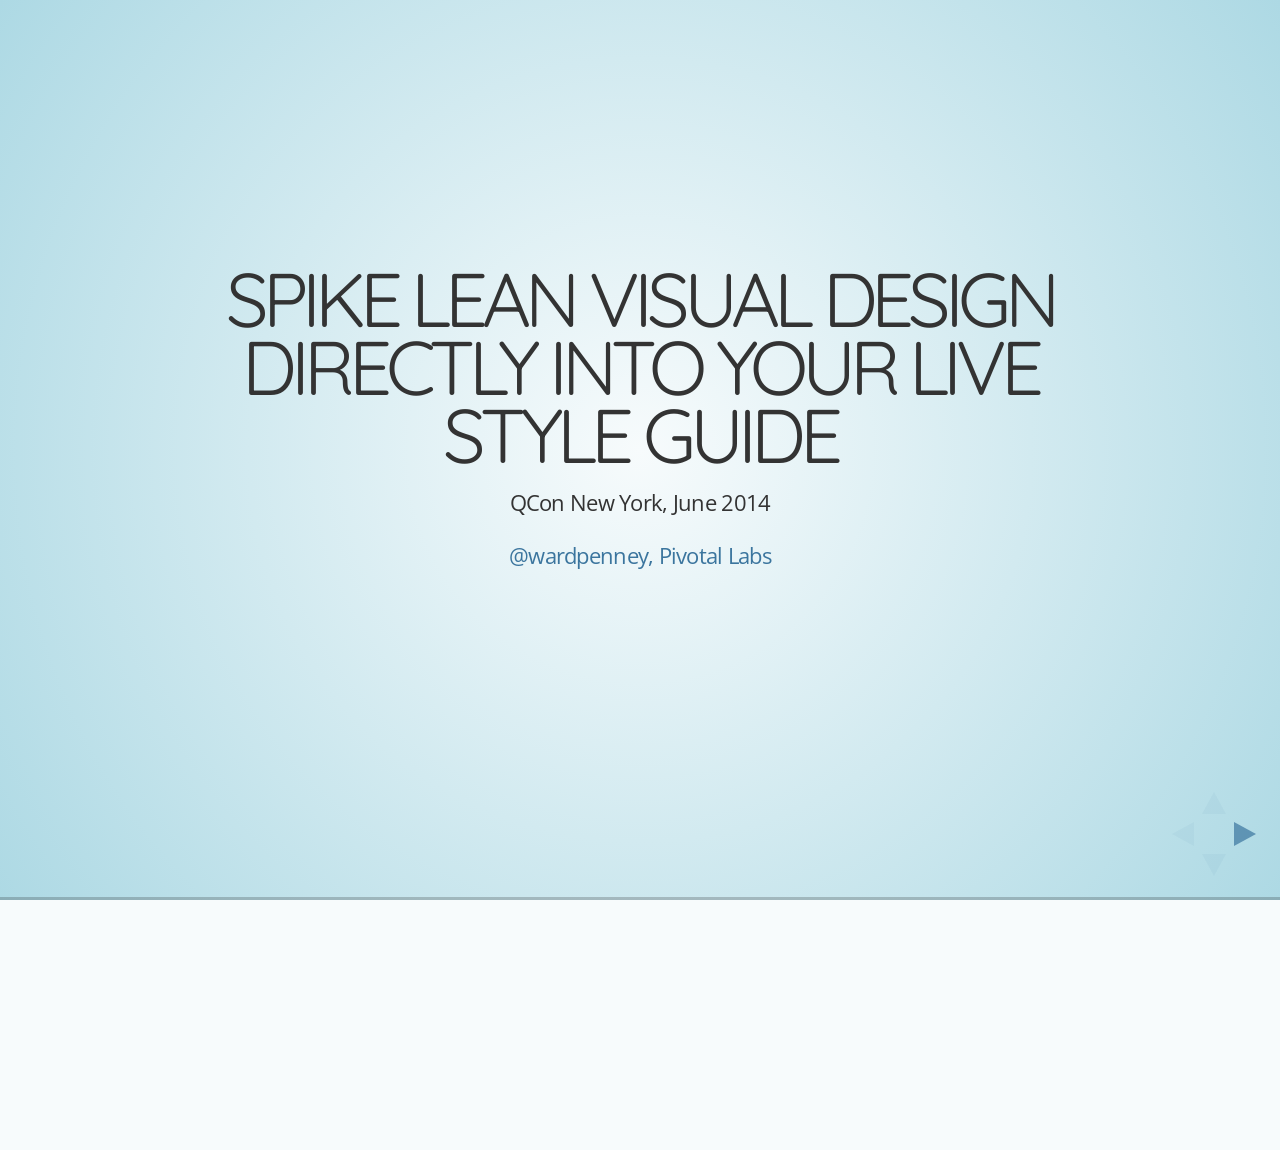
<file: index.html>
<!doctype html>
<html lang="en">

  <head>
    <meta charset="utf-8">

    <title>reveal.js - The HTML Presentation Framework</title>

    <meta name="description" content="A framework for easily creating beautiful presentations using HTML">
    <meta name="author" content="Hakim El Hattab">

    <meta name="apple-mobile-web-app-capable" content="yes" />
    <meta name="apple-mobile-web-app-status-bar-style" content="black-translucent" />

    <meta name="viewport" content="width=device-width, initial-scale=1.0, maximum-scale=1.0, user-scalable=no">

    <link rel="stylesheet" href="css/reveal.min.css">
    <link rel="stylesheet" href="css/theme/sky.css" id="theme">

    <!-- For syntax highlighting -->
    <link rel="stylesheet" href="lib/css/zenburn.css">

    <!-- If the query includes 'print-pdf', use the PDF print sheet -->
    <script>
      document.write( '<link rel="stylesheet" href="css/print/' + ( window.location.search.match( /print-pdf/gi ) ? 'pdf' : 'paper' ) + '.css" type="text/css" media="print">' );
    </script>

    <!--[if lt IE 9]>
    <script src="lib/js/html5shiv.js"></script>
    <![endif]-->
  </head>

  <body>

    <div class="reveal">

      <!-- Any section element inside of this container is displayed as a slide -->
      <div class="slides">


        <section>
          <h2>Spike Lean Visual Design Directly into Your Live Style Guide</h2>
          <p>
            <small>QCon New York, June 2014</small>
          </p>
          <p>
            <small><a href="twitter.com/wardpenney">@wardpenney, Pivotal Labs</a></small>
          </p>
        </section>

        <section>
          <h2>What I've been up to at Pivotal...</h2>
          <ul>
            <li>Several few front-end builds</li>
            <li>Two REALLY large front-end refactors</li>
          </ul>
          <img src="images/pivotal-400.png" />
        </section>

        <section>
          <h2>I gave a talk last year...</h2>
          <p>
            <a href="http://slidedeck.io/wardpenney/LSG-talk">
              Frankenstien Grows Up: Living Style Guides
              <br />
              <img src="images/zombie.jpg" />
            </a>
          </p>
        </section>

        <section>
          <h2>There's lots of kinds of Style Guides...</h2>
        </section>

        <section>
          <h1>Style Guides for Development</h1>
        </section>
        <section>
          <h2><a href="https://github.com/NYTimes/objective-c-style-guide">NY Times: Objective-C</a></h2>
          <img src="images/nytimes-objective-c.png" />
        </section>
        <section>
          <h2><a href="http://contribute.jquery.org/style-guide/js/">J-Query</a></h2>
          <img src="images/jquery.png" />
        </section>

        <section>
          <h1>Style Guides for Writing</h1>
        </section>
        <section>
          <h2><a href="http://mailchimp.com/about/style-guide/">Mailchimp</a></h2>
          <img src="images/mailchimp.png" />
        </section>
        <section>
          <h2><a href="http://www.buzzfeed.com/emmyf/buzzfeed-style-guide">Buzzfeed</a></h2>
          <img src="images/buzzfeed.png" />
        </section>
        <section>
          <h2><a href="http://alistapart.com/about/style-guide">A List Apart</a></h2>
          <img src="images/a-list-apart.png" />
        </section>


        <section>
          <h1>Style Guides for Visual</h1>
        </section>
        <section>
          <h2><a href="http://issuu.com/bondo/docs/skype_brand_book_-_look">Skype</a></h2>
          <img src="images/skype.png" />
        </section>
        <section>
          <h2><a href="http://www.doublearrow.co.uk/manual.htm">British Rail</a></h2>
          <img src="images/british-rail.gif" />
        </section>
        <section>
          <h2>Google Branding</h2>
          <img src="images/google-sg.png" />
        </section>


        <section>
          <h2>What do they have in common?</h2>
          <ul>
          <li>Set the guardrails for a scalable team</li>
          <li>Toolbox of "quick" solutions to already-solved problems</li>
          <li>Representation of patterns</li>
          </ul>
        </section>


        <section>
          <h2>Style Guides for Frontend <br /> (<b>Live Style Guides</b>)</h2>
          <p>A little bit Design, Development and Content</p>
        </section>
        <section>
          <h2><a href="http://www.yelp.com/styleguide">Yelp</a></h2>
          <img src="images/yelp.png" />
        </section>
        <section>
          <h2><a href="https://github.com/styleguide">Github</a></h2>
          <img src="images/github.png" />
        </section>
        <section>
          <h2><a href="http://www.starbucks.com/static/reference/styleguide/">Starbucks</a></h2>
          <img src="images/starbucks.png" />
        </section>
        <section>
          <h2><a href="http://qcon2014.wardpenney.com/">Today's Example</a></h2>
          <img src="images/ward-lsg.png" />
        </section>

        <section>
          <h2>Goals of a LSG</h2>
          <ul>
          <li>Source for typography, colors and patterns</li>
          <li>Houses names of patterns</li>
          <li>Shows code examples</li>
          </ul>
        </section>

        <section>
          <h2>Three <b>new</b> goals</h2>
          <ol>
          <li>Best place for a design spike</li>
          <li>Drive out a site-wide refactor</li>
          <li>Aid with regression testing</li>
          </ol>
        </section>

        <section>
          <h2><b>#1: The design spike</b></h2>

          <p>“I would often ask Kent [Beck], ‘What is the simplest thing we can program that will convince us we are on the right track?’ Such stepping outside the difficulties at hand often led us to simpler and more compelling solutions. Kent dubbed this a Spike.” <em>Ward Cunningham</em></p>
        </section>

        <section>
          <h3>A few key phrases</h3>

          <ul>
          <li>"the simplest thing"</li>
          <li>"stepping outside"</li>
          <li>"compelling solutions"</li>
          </ul>
        </section>

        <section>
          <h3>Example spikes</h3>

          <ul>
          <li>What if we put in a <b>responsive grid</b>?</li>
          <li>What can we do to clean up those modals?</li>
          <li>Can we make that slider easier to touch for mobile users?</li>
          <li>Try out a fancy sparkle-effect. That's right.</li>
          </ul>
        </section>

        <section>
          <h2>Get answers now!</h2>

          <p>You are sculpting in the medium! Designers and developers instantly see the design in-browser (and where it breaks down).</p>

          <ul>
          <li>Try in responsive (best win)</li>
          <li>Quickly explore edge cases</li>
          <li>Discover new awesomeness</li>
          <li>Try it on your phone</li>
          <li>Handle touch events</li>
          </ul>
        </section>

        <section>
          <h2>Repsonsive made easy!</h2>
          <p>It is soooo much easier to do this in browser. You begin to <b>naturally understand and spot basic expansion</b> behavors.</p>
        </section>

        <section>
          <h2>Two requirements to Spike</h2>
          <ol>
            <li>Low cost of execution</li>
            <li>A few team members willing to help out</li>
          </ol>
        </section>

        <section>
          <h3>Low cost of execution</h3>

          <p>
            The holy trinity
            <br />
            <img src="images/holy-trinity.jpg" />
          </p>
          <ul>
          <li>HTML</li>
          <li>CSS</li>
          <li>Javascript (optional)</li>
          </ul>
        </section>

        <section>
          <h3>Team members help</h3>
          <p>The best part, is that any team member can design spike in the LSG, when paired. As long as one of them is capable enough. Also great for knowledge transfer. </p>
          <ul>
          <li>Developer + Designer</li>
          <li>Designer + (code-savvy) Designer</li>
          <li>Developer + Product</li>
          <li>Prodcut + (code-savvy) Designer</li>
          </ul>
        </section>

        <section>
          <h2>#2: Drive out a site-wide refactor</h2>
          <img src="images/iceburg.jpg" />
        </section>

        <section>
          <h2>A large SASS codebase 6+ years old</h2>
          <ul>
            <li>A massive amount of tiny regressions we had to chase down.</li>
            <li>Reading and pulling apart the spaghetti SASS took FOREVER</li>
            <li>A Rube Goldberg file structure ensued, with old and new intermingled and interconnected</li>
          </ul>
        </section>

        <section>
          <h2>The clean spot method</h2>
          <p>Idea from <a href="twitter.com/nicolesullivan">@NicoleSullivan</a></p>
          <ol>
            <li>Create a <b>new CSS</b> load path</li>
            <li>Include relevent variables (colors, typeface)</li>
            <li>Select a few representative pages</li>
            <li>Build all the new things</li>
          </ol>
        </section>

        <section>
          <h2>A problem for design</h3>
          <h3>The map is not the terrain, <br />the pattern is not the page.</h3>
        </section>

        <section>
          <h2><a href="http://getbootstrap.com/css/#buttons">Bootstrap Buttons</a></h3>
          <img src="images/bootstrap-buttons.png" />
        </section>

        <section>
          <h2>Lost in a supermarket</h3>
          <img src="images/supermarket-shelf.jpg" />
        </section>

        <section>
          <h2>VS this</h3>
          <img src="images/food-quail.jpg" />
        </section>

        <section>
          <h2>The map is not the terrain</h2>
          <h3>The <b>pattern</b> is not the <b>page</b>.</h3>
        </section>

        <section>
            <h2>Style Tile to the rescue!</h2>
            <img src="images/tile-ward.png" />
        </section>

        <section>
            <h2><a href="http://styletil.es/">Style Tile</a></h2>
            <p>Pioneered by Samantha Warren <a href="twitter.com/samanthatoy">@samanthatoy</a></p>
            <p>I use it to <b>drive out a site refactor</b>.</p>
        </section>

        <section>
          <h2>A quick SASS primer</h2>
          <ul>
            <li>SASS (CSS) styling must work in harmony</li>
            <li>You may have many small SASS files, but generally they aggregate into a file, and onto the page</li>
          </ul>
        </section>

        <section>
          <img src="images/file-structure.png" />
        </section>

        <section>
          <h2>Link from your LSG</h2>
          <img src="images/ward-lsg-2.png" />
        </section>

        <section>
          <h2>Large SASS refactor cheat-sheet</h2>
          <ol>
            <li>Set up your clean spot load path</li>
            <li>Set up your new Live Style Guide route</li>
            <li>Set up your new Style Tile route</li>
            <li>Pick a candidate page (I like the most-trafficked one)</li>
            <li>Spike the page directly into the new Style Tile</li>
            <li>Extract the patterns into the Style Guide as you go!</li>
            <li>Write stories to implement into site, switching their load paths one-by-one to the new CSS</li>
          </ol>
        </section>

        <section>
          <h3>Build your front-end from the ground-up</h3>
          <ul>
            <li>It takes too much time to untangle unsustainable CSS practices</li>
            <li>Refactor your design and throw away patterns you don't need anymore</li>
            <li>Instill good practices from the start</li>
          </ul>
        </section>

        <section>
          <h2>Common complications</h2>
            <p>When you switch the CSS load path to the new clean spot, there are two common big pain points:</p>
            <ol>
              <li>Shared templates</li>
              <li>Libraries that generate markup</li>
            </ol>
        </section>

        <section>
          <h2>Shared templates in the LSG</h2>
          <p>Canniballize the low cost of execution</p>
          <ul>
            <li>increase the difficulty of a Spike</li>
            <li>require more knowledge of the whole stack</li>
            <li>couple the LSG to the site, making it inflexible</li>
          </ul>
        </section>

        <section>
          <h2>Dealing with shared templates</h2>
          <p>I have tried or seen these attempted solutions:</p>
        </section>

        <section>
          <h2>Conform your new CSS to old markup (gross)</h2>
          <p>Really hard and you don't get the benefit of refactoring. Perpetuates old practices</p>
        </section>

        <section>
          <h2>Render "new" versions of the templates</h2>
          <ul>
            <li>Awesome, if you can pull it off</li>
            <li>Frees you from old junk</li>
            <li>Fastest refactor when pattern in place</li>
          </ul>
        </section>

        <section>
          <h2>Libraries that generate markup</h2>
          <p>SimpleForm (Rails) always bites me on this...</p>
        </section>

        <section>
          <h2>Additional classes for libraries</h2>
          <ul>
            <li>Best when markup is small (form fields)</li>
            <li>Keeps old structure in place</li>
            <li>Runs in both old and new load paths</li>
          </ul>
        </section>

        <section>
          <h2>#3 Aid with regression testing</h2>
        </section>

        <section>
          <h2>Visual testing today: <br />The bronze age</h2>
          <img src="images/bronze-age.jpg" />
        </section>

        <section>
          <h2>Lots of approaches:</h2>
          <p>There are several approaches out there today:</p>
          <ul>
            <li>Image-difference</li>
            <li>Direct assertion</li>
            <li>Linting</li>
          </ul>
        </section>

        <section>
          <h2>Image-difference</h2>
          <p>Before vs. after screenshot of select pages</p>
          <ul>
            <li>Wraith</li>
            <li>Huxley</li>
            <li>GreenOnion</li>
            <li>Needley</li>
            <li>CSSCritic</li>
          </ul>
        </section>

        <section>
          <h2>Direct Assertion</h2>
          <p>Assert against nored on the page.</p>
          <ul>
            <li>Cactus</li>
            <li>Hardy</li>
          </ul>
        </section>

        <section>
          <h2>Linting</h2>

          <p>CSSLint, by Nicholas C. Zakas and Nicole Sullivan</p>
          <img src="images/css-lint.png" />
        </section>

        <section>
          <h2>A new hope</h2>
          <ul>
            <li>Whitelist patterns in your Style Guide</li>
            <li>Treat them as "green"</li>
            <li>Assert patterns against the site</li>
          </ul>
        </section>

        <section>
          <h1><a href="https://github.com/pivotal/style_cop">style_cop</a></h1>
          <h2>If you're interested</h2>
        </section>

        <section>
          <h2>An example test</h2>
          <pre>
          context "some context", style_cop: true do
            it "tests something" do
              visit "/homepage"
              pattern = page.find(".hero")
              <b>expect(selector).to match_styleguide("/style")</b>
            end
          end</pre>
        </section>

        <section>
          <h4>The Live Style Guide becomes the <b>green</b></h4>
          <h3>Your implementation is the <b>red</b></h3>
        </section>

        <section>
          <h2>Re-define of Live Style Guide</h2>
          <blockquote>
            <p>The Live Style Guide isn't fine china, it's your sandbox</p>
          </blockquote>
        </section>

        <section>
          <h2>It is now...</h2>
          <ul>
            <li>Your place to explore safely</li>
            <li>Your place to transfer front-end knowledge quickly</li>
            <li>Your place to Spike</li>
            <li>Your place to begin anew!</li>
          </ul>
        </section>

        <section>
          <h2>Free your style guide</h2>
          <img src="images/eagle.jpg" />
        </section>

        <section>
          <h2>Thank You!</h2>
          <ul>
            <li><a href="http://twitter.com/wardpenney">@wardpenney</a></li>
            <li><a href="http://github.com/pivotal/style_cop">style_cop Github</a></li>
            <li><a href="http://github.com/wardpenney/talk-lsg-spike">This talk slides</a></li>
            <li><a href="http://github.com/wardpenney/styleguide-styletile-example">The example project</a></li>
            <li><a href="https://github.com/wardpenney/middleman-bourbon-hologram">Starter project with Middleman, Hologram and Bourbon</a></li>
          </ul>
        </section>
      </div>
    </div>

    <script src="lib/js/head.min.js"></script>
    <script src="js/reveal.min.js"></script>

    <script>

      // Full list of configuration options available here:
      // https://github.com/hakimel/reveal.js#configuration
      Reveal.initialize({
        controls: true,
        progress: true,
        history: true,
        center: true,

        theme: Reveal.getQueryHash().theme, // available themes are in /css/theme
        transition: Reveal.getQueryHash().transition || 'default', // default/cube/page/concave/zoom/linear/fade/none

        // Optional libraries used to extend on reveal.js
        dependencies: [
          { src: 'lib/js/classList.js', condition: function() { return !document.body.classList; } },
          { src: 'plugin/markdown/marked.js', condition: function() { return !!document.querySelector( '[data-markdown]' ); } },
          { src: 'plugin/markdown/markdown.js', condition: function() { return !!document.querySelector( '[data-markdown]' ); } },
          { src: 'plugin/highlight/highlight.js', async: true, callback: function() { hljs.initHighlightingOnLoad(); } },
          { src: 'plugin/zoom-js/zoom.js', async: true, condition: function() { return !!document.body.classList; } },
          { src: 'plugin/notes/notes.js', async: true, condition: function() { return !!document.body.classList; } }
          // { src: 'plugin/search/search.js', async: true, condition: function() { return !!document.body.classList; } }
          // { src: 'plugin/remotes/remotes.js', async: true, condition: function() { return !!document.body.classList; } }
        ]
      });

    </script>

  </body>
</html>
</file>
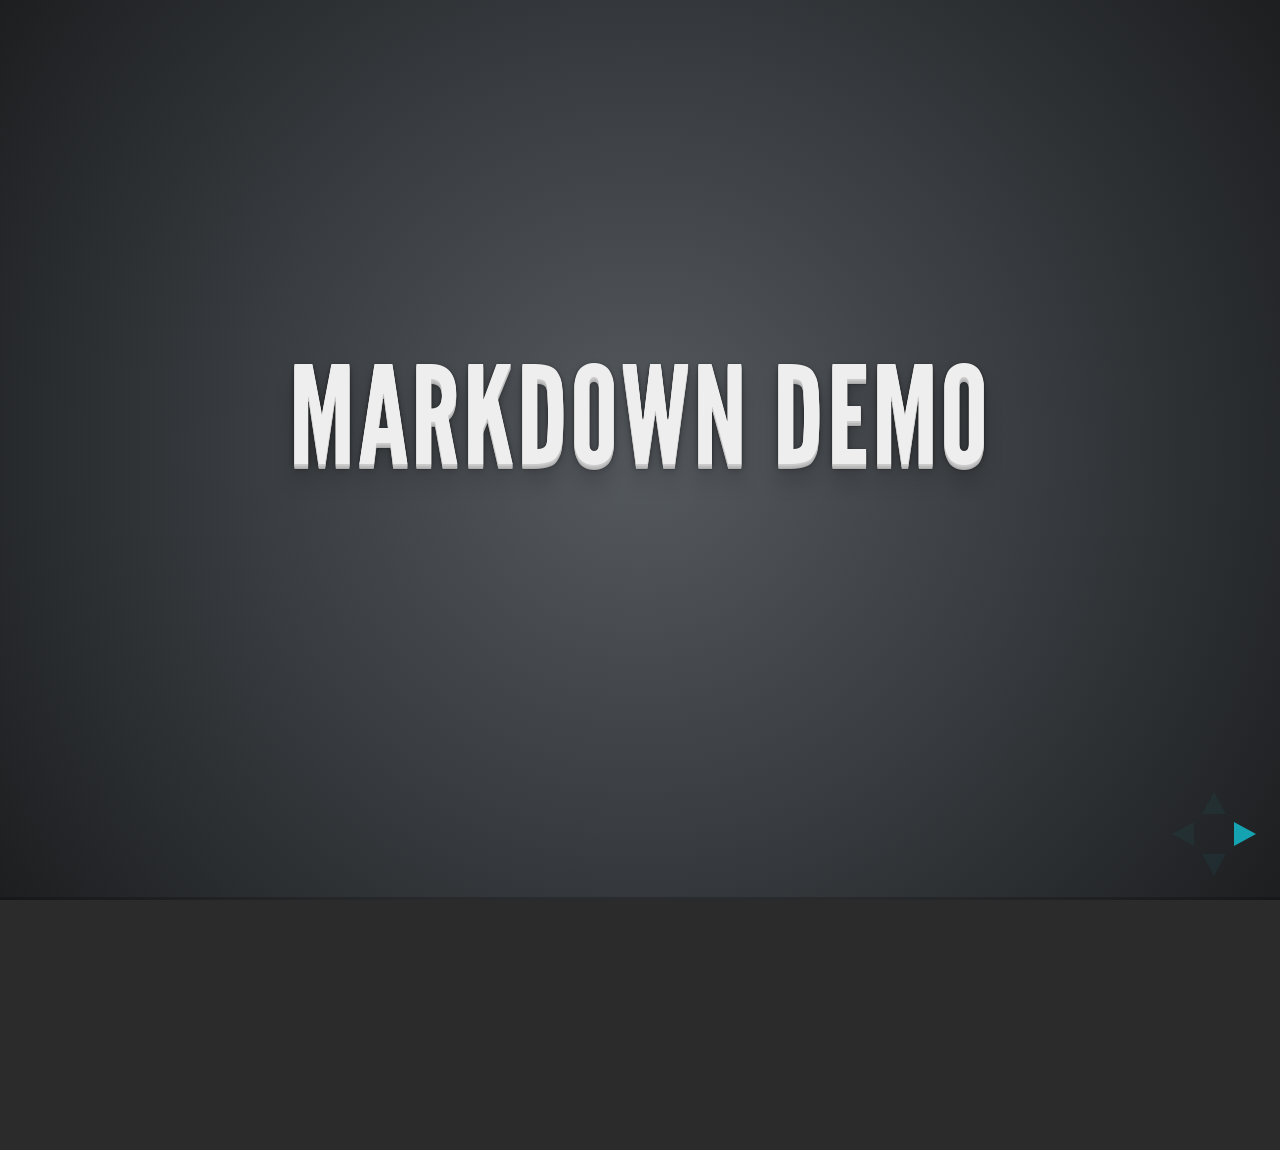
<file: plugin/markdown/example.html>
<!doctype html>
<html lang="en">

	<head>
		<meta charset="utf-8">

		<title>reveal.js - Markdown Demo</title>

		<link rel="stylesheet" href="../../css/reveal.css">
		<link rel="stylesheet" href="../../css/theme/default.css" id="theme">
	</head>

	<body>

		<div class="reveal">

			<div class="slides">

                <!-- Use external markdown resource, and separate slides by three newlines; vertical slides by two newlines -->
                <section data-markdown="example.md" data-separator="^\n\n\n" data-vertical="^\n\n"></section>

                <!-- Slides are separated by three dashes (quick 'n dirty regular expression) -->
                <section data-markdown data-separator="---">
                    <script type="text/template">
                        ## Demo 1
                        Slide 1
                        ---
                        ## Demo 1
                        Slide 2
                        ---
                        ## Demo 1
                        Slide 3
                    </script>
                </section>

                <!-- Slides are separated by newline + three dashes + newline, vertical slides identical but two dashes -->
                <section data-markdown data-separator="^\n---\n$" data-vertical="^\n--\n$">
                    <script type="text/template">
                        ## Demo 2
                        Slide 1.1

                        --

                        ## Demo 2
                        Slide 1.2

                        ---

                        ## Demo 2
                        Slide 2
                    </script>
                </section>

                <!-- No "extra" slides, since there are no separators defined (so they'll become horizontal rulers) -->
                <section data-markdown>
                    <script type="text/template">
                        A

                        ---

                        B

                        ---

                        C
                    </script>
                </section>

            </div>
		</div>

		<script src="../../lib/js/head.min.js"></script>
		<script src="../../js/reveal.js"></script>

		<script>

			Reveal.initialize({
				controls: true,
				progress: true,
				history: true,
				center: true,

				theme: Reveal.getQueryHash().theme,
				transition: Reveal.getQueryHash().transition || 'default',

				// Optional libraries used to extend on reveal.js
				dependencies: [
					{ src: '../../lib/js/classList.js', condition: function() { return !document.body.classList; } },
					{ src: 'marked.js', condition: function() { return !!document.querySelector( '[data-markdown]' ); } },
					{ src: 'markdown.js', condition: function() { return !!document.querySelector( '[data-markdown]' ); } }
				]
			});

		</script>

	</body>
</html>
</file>
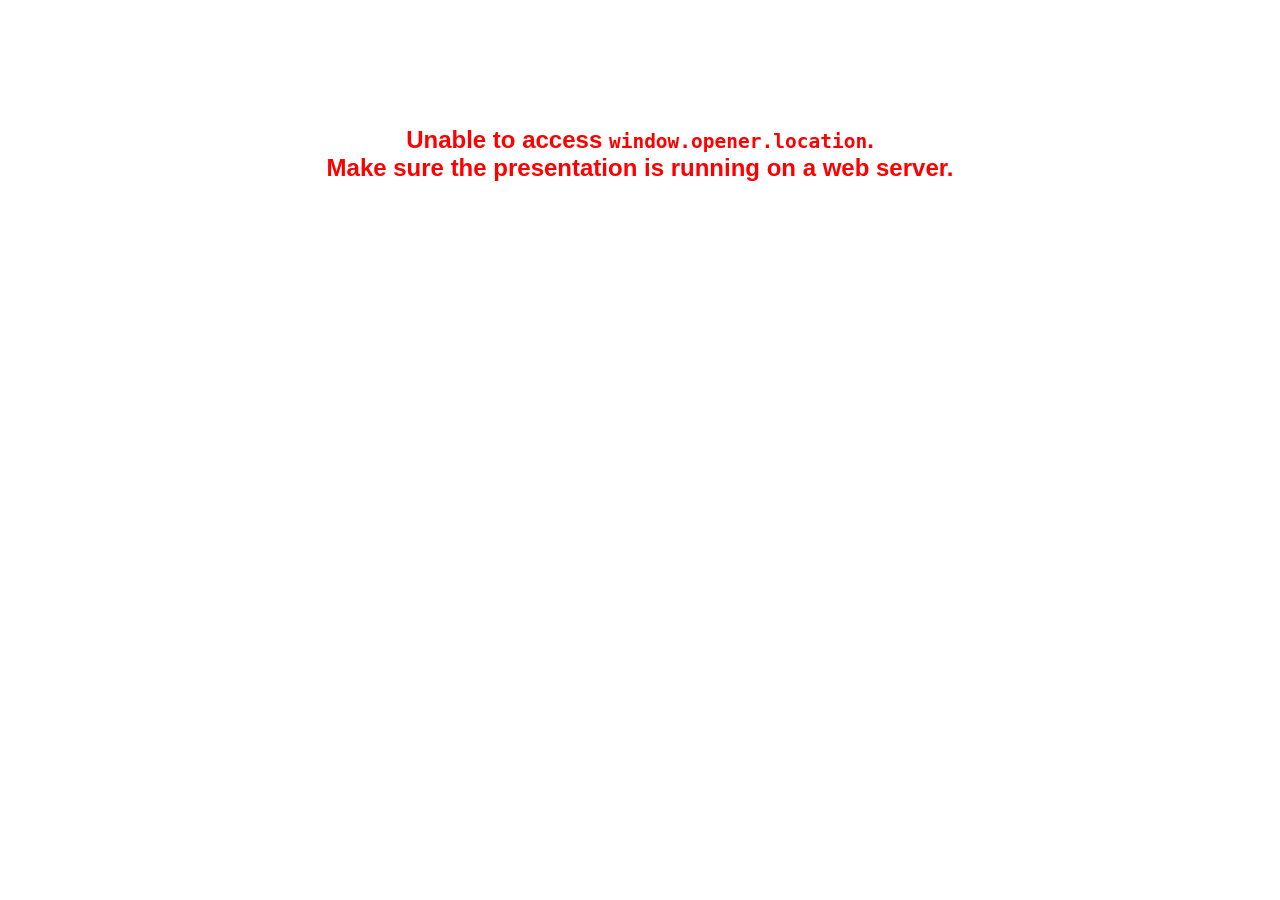
<file: plugin/notes/notes.html>
<!doctype html>
<html lang="en">
	<head>
		<meta charset="utf-8">

		<title>reveal.js - Slide Notes</title>

		<style>
			body {
				font-family: Helvetica;
			}

			#notes {
				font-size: 24px;
				width: 640px;
				margin-top: 5px;
			}

			#wrap-current-slide {
				width: 640px;
				height: 512px;
				float: left;
				overflow: hidden;
			}

			#current-slide {
				width: 1280px;
				height: 1024px;
				border: none;

				-webkit-transform-origin: 0 0;
				   -moz-transform-origin: 0 0;
					-ms-transform-origin: 0 0;
					 -o-transform-origin: 0 0;
						transform-origin: 0 0;

				-webkit-transform: scale(0.5);
				   -moz-transform: scale(0.5);
					-ms-transform: scale(0.5);
					 -o-transform: scale(0.5);
						transform: scale(0.5);
			}

			#wrap-next-slide {
				width: 448px;
				height: 358px;
				float: left;
				margin: 0 0 0 10px;
				overflow: hidden;
			}

			#next-slide {
				width: 1280px;
				height: 1024px;
				border: none;

				-webkit-transform-origin: 0 0;
				   -moz-transform-origin: 0 0;
					-ms-transform-origin: 0 0;
					 -o-transform-origin: 0 0;
						transform-origin: 0 0;

				-webkit-transform: scale(0.35);
				   -moz-transform: scale(0.35);
					-ms-transform: scale(0.35);
					 -o-transform: scale(0.35);
						transform: scale(0.35);
			}

			.slides {
				position: relative;
				margin-bottom: 10px;
				border: 1px solid black;
				border-radius: 2px;
				background: rgb(28, 30, 32);
			}

			.slides span {
				position: absolute;
				top: 3px;
				left: 3px;
				font-weight: bold;
				font-size: 14px;
				color: rgba( 255, 255, 255, 0.9 );
			}

			.error {
				font-weight: bold;
				color: red;
				font-size: 1.5em;
				text-align: center;
				margin-top: 10%;
			}

			.error code {
				font-family: monospace;
			}

			.time {
				width: 448px;
				margin: 30px 0 0 10px;
				float: left;
				text-align: center;
				opacity: 0;

				-webkit-transition: opacity 0.4s;
				   -moz-transition: opacity 0.4s;
				     -o-transition: opacity 0.4s;
				        transition: opacity 0.4s;
			}

			.elapsed,
			.clock {
				color: #333;
				font-size: 2em;
				text-align: center;
				display: inline-block;
				padding: 0.5em;
				background-color: #eee;
				border-radius: 10px;
			}

			.elapsed h2,
			.clock h2 {
				font-size: 0.8em;
				line-height: 100%;
				margin: 0;
				color: #aaa;
			}

			.elapsed .mute {
				color: #ddd;
			}

		</style>
	</head>

	<body>

		<div id="wrap-current-slide" class="slides">
			<script>document.write( '<iframe width="1280" height="1024" id="current-slide" src="'+ window.opener.location.href +'"></iframe>' );</script>
		</div>

		<div id="wrap-next-slide" class="slides">
			<script>document.write( '<iframe width="640" height="512" id="next-slide" src="'+ window.opener.location.href +'"></iframe>' );</script>
			<span>UPCOMING:</span>
		</div>

		<div class="time">
			<div class="clock">
				<h2>Time</h2>
				<span id="clock">0:00:00 AM</span>
			</div>
			<div class="elapsed">
				<h2>Elapsed</h2>
				<span id="hours">00</span><span id="minutes">:00</span><span id="seconds">:00</span>
			</div>
		</div>

		<div id="notes"></div>

		<script src="../../plugin/markdown/marked.js"></script>
		<script>

			window.addEventListener( 'load', function() {

				if( window.opener && window.opener.location && window.opener.location.href ) {

					var notes = document.getElementById( 'notes' ),
						currentSlide = document.getElementById( 'current-slide' ),
						nextSlide = document.getElementById( 'next-slide' );

					window.addEventListener( 'message', function( event ) {
						var data = JSON.parse( event.data );
						// No need for updating the notes in case of fragment changes
						if ( data.notes !== undefined) {
							if( data.markdown ) {
								notes.innerHTML = marked( data.notes );
							}
							else {
								notes.innerHTML = data.notes;
							}
						}

						// Showing and hiding fragments
						if( data.fragment === 'next' ) {
							currentSlide.contentWindow.Reveal.nextFragment();
						}
						else if( data.fragment === 'prev' ) {
							currentSlide.contentWindow.Reveal.prevFragment();
						}
						else {
							// Update the note slides
							currentSlide.contentWindow.Reveal.slide( data.indexh, data.indexv );
							nextSlide.contentWindow.Reveal.slide( data.nextindexh, data.nextindexv );
						}

					}, false );

					var start = new Date(),
						timeEl = document.querySelector( '.time' ),
						clockEl = document.getElementById( 'clock' ),
						hoursEl = document.getElementById( 'hours' ),
						minutesEl = document.getElementById( 'minutes' ),
						secondsEl = document.getElementById( 'seconds' );

					setInterval( function() {

						timeEl.style.opacity = 1;

						var diff, hours, minutes, seconds,
							now = new Date();

						diff = now.getTime() - start.getTime();
						hours = parseInt( diff / ( 1000 * 60 * 60 ) );
						minutes = parseInt( ( diff / ( 1000 * 60 ) ) % 60 );
						seconds = parseInt( ( diff / 1000 ) % 60 );

						clockEl.innerHTML = now.toLocaleTimeString();
						hoursEl.innerHTML = zeroPadInteger( hours );
						hoursEl.className = hours > 0 ? "" : "mute";
						minutesEl.innerHTML = ":" + zeroPadInteger( minutes );
						minutesEl.className = minutes > 0 ? "" : "mute";
						secondsEl.innerHTML = ":" + zeroPadInteger( seconds );

					}, 1000 );

					// Navigate the main window when the notes slide changes
					currentSlide.contentWindow.Reveal.addEventListener( 'slidechanged', function( event ) {

						window.opener.Reveal.slide( event.indexh, event.indexv );

					} );

				}
				else {

					document.body.innerHTML =  '<p class="error">Unable to access <code>window.opener.location</code>.<br>Make sure the presentation is running on a web server.</p>';

				}


			}, false );

			function zeroPadInteger( num ) {
				var str = "00" + parseInt( num );
				return str.substring( str.length - 2 );
			}

		</script>
	</body>
</html>
</file>
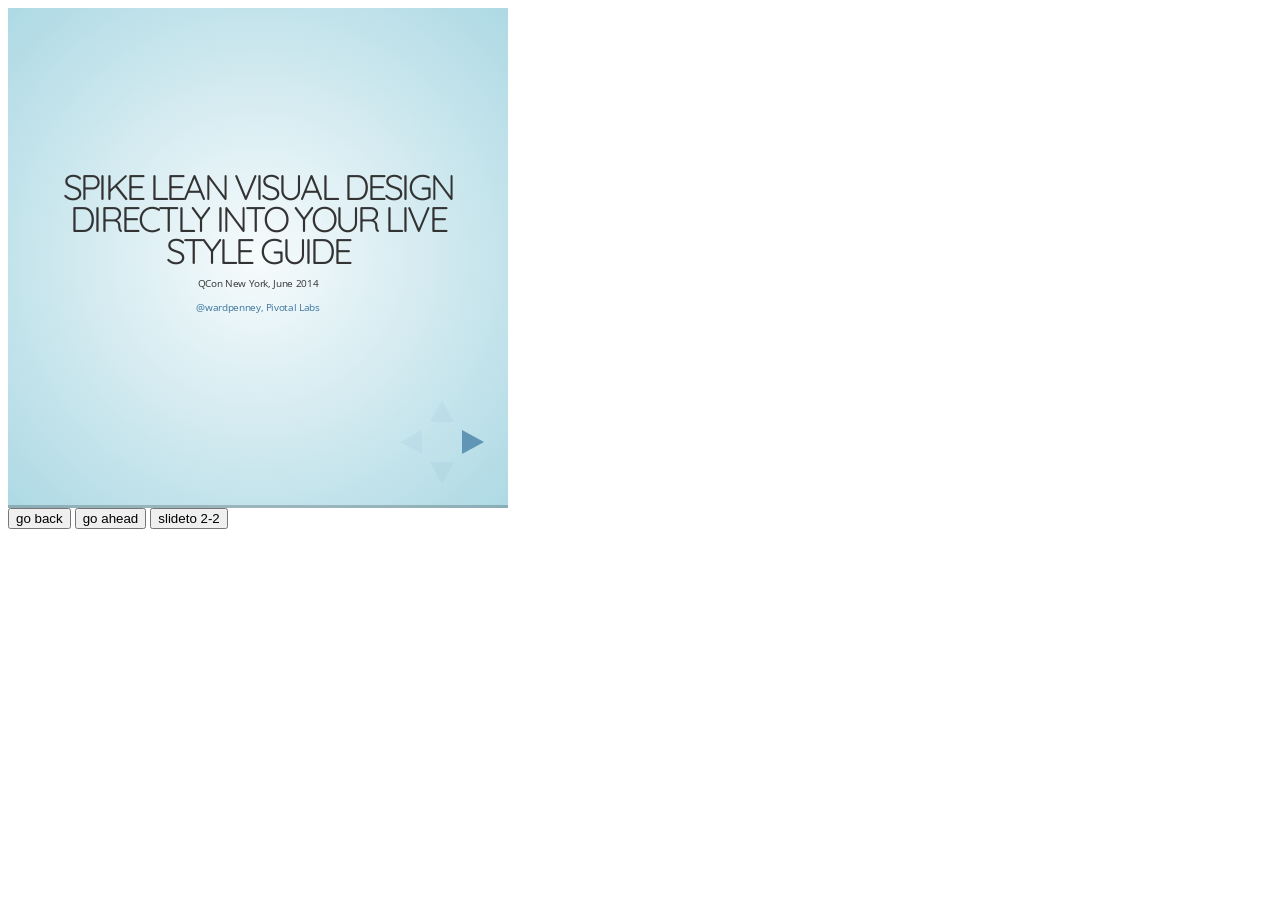
<file: plugin/postmessage/example.html>
<html>
	<body>

		<iframe id="reveal" src="../../index.html" style="border: 0;" width="500" height="500"></iframe>

		<div>
			<input id="back" type="button" value="go back"/>
			<input id="ahead" type="button" value="go ahead"/>
			<input id="slideto" type="button" value="slideto 2-2"/>
		</div>

		<script>

			(function (){

				var back = document.getElementById( 'back' ),
						ahead = document.getElementById( 'ahead' ),
						slideto = document.getElementById( 'slideto' ),
						reveal =  window.frames[0];

					back.addEventListener( 'click', function () {
						
					reveal.postMessage( JSON.stringify({method: 'prev', args: []}), '*' );
				}, false );

				ahead.addEventListener( 'click', function (){
					reveal.postMessage( JSON.stringify({method: 'next', args: []}), '*' );
				}, false );

				slideto.addEventListener( 'click', function (){
					reveal.postMessage( JSON.stringify({method: 'slide', args: [2,2]}), '*' );
				}, false );

			}());

		</script>

	</body>
</html>
</file>
<file: css/theme/sky.css>
@import url(https://fonts.googleapis.com/css?family=Quicksand:400,700,400italic,700italic);
@import url(https://fonts.googleapis.com/css?family=Open+Sans:400italic,700italic,400,700);
/**
 * Sky theme for reveal.js.
 *
 * Copyright (C) 2011-2012 Hakim El Hattab, http://hakim.se
 */
/*********************************************
 * GLOBAL STYLES
 *********************************************/
body {
  background: #add9e4;
  background: -moz-radial-gradient(center, circle cover, #f7fbfc 0%, #add9e4 100%);
  background: -webkit-gradient(radial, center center, 0px, center center, 100%, color-stop(0%, #f7fbfc), color-stop(100%, #add9e4));
  background: -webkit-radial-gradient(center, circle cover, #f7fbfc 0%, #add9e4 100%);
  background: -o-radial-gradient(center, circle cover, #f7fbfc 0%, #add9e4 100%);
  background: -ms-radial-gradient(center, circle cover, #f7fbfc 0%, #add9e4 100%);
  background: radial-gradient(center, circle cover, #f7fbfc 0%, #add9e4 100%);
  background-color: #f7fbfc; }

.reveal {
  font-family: "Open Sans", sans-serif;
  font-size: 36px;
  font-weight: 200;
  letter-spacing: -0.02em;
  color: #333333; }

::selection {
  color: white;
  background: #134674;
  text-shadow: none; }

/*********************************************
 * HEADERS
 *********************************************/
.reveal h1,
.reveal h2,
.reveal h3,
.reveal h4,
.reveal h5,
.reveal h6 {
  margin: 0 0 20px 0;
  color: #333333;
  font-family: "Quicksand", sans-serif;
  line-height: 0.9em;
  letter-spacing: -0.08em;
  text-transform: uppercase;
  text-shadow: none; }

.reveal h1 {
  text-shadow: 0px 0px 6px rgba(0, 0, 0, 0.2);
  font-weight: bold;}

/*********************************************
 * LINKS
 *********************************************/
.reveal a:not(.image) {
  color: #3b759e;
  text-decoration: none;
  -webkit-transition: color .15s ease;
  -moz-transition: color .15s ease;
  -ms-transition: color .15s ease;
  -o-transition: color .15s ease;
  transition: color .15s ease; }

.reveal a:not(.image):hover {
  color: #74a7cb;
  text-shadow: none;
  border: none; }

.reveal .roll span:after {
  color: #fff;
  background: #264c66; }

/*********************************************
 * IMAGES
 *********************************************/
.reveal section img {
  margin: 15px 0px;
  background: rgba(255, 255, 255, 0.12);
  border: 4px solid #333333;
  box-shadow: 0 0 10px rgba(0, 0, 0, 0.15);
  -webkit-transition: all .2s linear;
  -moz-transition: all .2s linear;
  -ms-transition: all .2s linear;
  -o-transition: all .2s linear;
  transition: all .2s linear; }

.reveal a:hover img {
  background: rgba(255, 255, 255, 0.2);
  border-color: #3b759e;
  box-shadow: 0 0 20px rgba(0, 0, 0, 0.55); }

/*********************************************
 * NAVIGATION CONTROLS
 *********************************************/
.reveal .controls div.navigate-left,
.reveal .controls div.navigate-left.enabled {
  border-right-color: #3b759e; }

.reveal .controls div.navigate-right,
.reveal .controls div.navigate-right.enabled {
  border-left-color: #3b759e; }

.reveal .controls div.navigate-up,
.reveal .controls div.navigate-up.enabled {
  border-bottom-color: #3b759e; }

.reveal .controls div.navigate-down,
.reveal .controls div.navigate-down.enabled {
  border-top-color: #3b759e; }

.reveal .controls div.navigate-left.enabled:hover {
  border-right-color: #74a7cb; }

.reveal .controls div.navigate-right.enabled:hover {
  border-left-color: #74a7cb; }

.reveal .controls div.navigate-up.enabled:hover {
  border-bottom-color: #74a7cb; }

.reveal .controls div.navigate-down.enabled:hover {
  border-top-color: #74a7cb; }

/*********************************************
 * PROGRESS BAR
 *********************************************/
.reveal .progress {
  background: rgba(0, 0, 0, 0.2); }

.reveal .progress span {
  background: #3b759e;
  -webkit-transition: width 800ms cubic-bezier(0.26, 0.86, 0.44, 0.985);
  -moz-transition: width 800ms cubic-bezier(0.26, 0.86, 0.44, 0.985);
  -ms-transition: width 800ms cubic-bezier(0.26, 0.86, 0.44, 0.985);
  -o-transition: width 800ms cubic-bezier(0.26, 0.86, 0.44, 0.985);
  transition: width 800ms cubic-bezier(0.26, 0.86, 0.44, 0.985); }
</file>
<file: lib/css/zenburn.css>
/*

Zenburn style from voldmar.ru (c) Vladimir Epifanov <voldmar@voldmar.ru>
based on dark.css by Ivan Sagalaev

*/

pre code {
  display: block; padding: 0.5em;
  background: #3F3F3F;
  color: #DCDCDC;
}

pre .keyword,
pre .tag,
pre .django .tag,
pre .django .keyword,
pre .css .class,
pre .css .id,
pre .lisp .title {
  color: #E3CEAB;
}

pre .django .template_tag,
pre .django .variable,
pre .django .filter .argument {
  color: #DCDCDC;
}

pre .number,
pre .date {
  color: #8CD0D3;
}

pre .dos .envvar,
pre .dos .stream,
pre .variable,
pre .apache .sqbracket {
  color: #EFDCBC;
}

pre .dos .flow,
pre .diff .change,
pre .python .exception,
pre .python .built_in,
pre .literal,
pre .tex .special {
  color: #EFEFAF;
}

pre .diff .chunk,
pre .ruby .subst {
  color: #8F8F8F;
}

pre .dos .keyword,
pre .python .decorator,
pre .class .title,
pre .haskell .label,
pre .function .title,
pre .ini .title,
pre .diff .header,
pre .ruby .class .parent,
pre .apache .tag,
pre .nginx .built_in,
pre .tex .command,
pre .input_number {
    color: #efef8f;
}

pre .dos .winutils,
pre .ruby .symbol,
pre .ruby .symbol .string,
pre .ruby .symbol .keyword,
pre .ruby .symbol .keymethods,
pre .ruby .string,
pre .ruby .instancevar {
  color: #DCA3A3;
}

pre .diff .deletion,
pre .string,
pre .tag .value,
pre .preprocessor,
pre .built_in,
pre .sql .aggregate,
pre .javadoc,
pre .smalltalk .class,
pre .smalltalk .localvars,
pre .smalltalk .array,
pre .css .rules .value,
pre .attr_selector,
pre .pseudo,
pre .apache .cbracket,
pre .tex .formula {
  color: #CC9393;
}

pre .shebang,
pre .diff .addition,
pre .comment,
pre .java .annotation,
pre .template_comment,
pre .pi,
pre .doctype {
  color: #7F9F7F;
}

pre .xml .css,
pre .xml .javascript,
pre .xml .vbscript,
pre .tex .formula {
  opacity: 0.5;
}
</file>
<file: css/reveal.css>
@charset "UTF-8";

/*!
 * reveal.js
 * http://lab.hakim.se/reveal-js
 * MIT licensed
 *
 * Copyright (C) 2013 Hakim El Hattab, http://hakim.se
 */


/*********************************************
 * RESET STYLES
 *********************************************/

html, body, .reveal div, .reveal span, .reveal applet, .reveal object, .reveal iframe,
.reveal h1, .reveal h2, .reveal h3, .reveal h4, .reveal h5, .reveal h6, .reveal p, .reveal blockquote, .reveal pre,
.reveal a, .reveal abbr, .reveal acronym, .reveal address, .reveal big, .reveal cite, .reveal code,
.reveal del, .reveal dfn, .reveal em, .reveal img, .reveal ins, .reveal kbd, .reveal q, .reveal s, .reveal samp,
.reveal small, .reveal strike, .reveal strong, .reveal sub, .reveal sup, .reveal tt, .reveal var,
.reveal b, .reveal u, .reveal i, .reveal center,
.reveal dl, .reveal dt, .reveal dd, .reveal ol, .reveal ul, .reveal li,
.reveal fieldset, .reveal form, .reveal label, .reveal legend,
.reveal table, .reveal caption, .reveal tbody, .reveal tfoot, .reveal thead, .reveal tr, .reveal th, .reveal td,
.reveal article, .reveal aside, .reveal canvas, .reveal details, .reveal embed,
.reveal figure, .reveal figcaption, .reveal footer, .reveal header, .reveal hgroup,
.reveal menu, .reveal nav, .reveal output, .reveal ruby, .reveal section, .reveal summary,
.reveal time, .reveal mark, .reveal audio, video {
	margin: 0;
	padding: 0;
	border: 0;
	font-size: 100%;
	font: inherit;
	vertical-align: baseline;
}

.reveal article, .reveal aside, .reveal details, .reveal figcaption, .reveal figure,
.reveal footer, .reveal header, .reveal hgroup, .reveal menu, .reveal nav, .reveal section {
	display: block;
}


/*********************************************
 * GLOBAL STYLES
 *********************************************/

html,
body {
	width: 100%;
	height: 100%;
	overflow: hidden;
}

body {
	position: relative;
	line-height: 1;
}

::selection {
	background: #FF5E99;
	color: #fff;
	text-shadow: none;
}


/*********************************************
 * HEADERS
 *********************************************/

.reveal h1,
.reveal h2,
.reveal h3,
.reveal h4,
.reveal h5,
.reveal h6 {
	-webkit-hyphens: auto;
	   -moz-hyphens: auto;
	        hyphens: auto;

	word-wrap: break-word;
}

.reveal h1 { font-size: 3.77em; }
.reveal h2 { font-size: 2.11em;	}
.reveal h3 { font-size: 1.55em;	}
.reveal h4 { font-size: 1em;	}


/*********************************************
 * VIEW FRAGMENTS
 *********************************************/

.reveal .slides section .fragment {
	opacity: 0;

	-webkit-transition: all .2s ease;
	   -moz-transition: all .2s ease;
	    -ms-transition: all .2s ease;
	     -o-transition: all .2s ease;
	        transition: all .2s ease;
}
	.reveal .slides section .fragment.visible {
		opacity: 1;
	}

.reveal .slides section .fragment.grow {
	opacity: 1;
}
	.reveal .slides section .fragment.grow.visible {
		-webkit-transform: scale( 1.3 );
		   -moz-transform: scale( 1.3 );
		    -ms-transform: scale( 1.3 );
		     -o-transform: scale( 1.3 );
		        transform: scale( 1.3 );
	}

.reveal .slides section .fragment.shrink {
	opacity: 1;
}
	.reveal .slides section .fragment.shrink.visible {
		-webkit-transform: scale( 0.7 );
		   -moz-transform: scale( 0.7 );
		    -ms-transform: scale( 0.7 );
		     -o-transform: scale( 0.7 );
		        transform: scale( 0.7 );
	}

.reveal .slides section .fragment.zoom-in {
	opacity: 0;

	-webkit-transform: scale( 0.1 );
	   -moz-transform: scale( 0.1 );
	    -ms-transform: scale( 0.1 );
	     -o-transform: scale( 0.1 );
	        transform: scale( 0.1 );
}

	.reveal .slides section .fragment.zoom-in.visible {
		opacity: 1;

		-webkit-transform: scale( 1 );
		   -moz-transform: scale( 1 );
		    -ms-transform: scale( 1 );
		     -o-transform: scale( 1 );
		        transform: scale( 1 );
	}

.reveal .slides section .fragment.roll-in {
	opacity: 0;

	-webkit-transform: rotateX( 90deg );
	   -moz-transform: rotateX( 90deg );
	    -ms-transform: rotateX( 90deg );
	     -o-transform: rotateX( 90deg );
	        transform: rotateX( 90deg );
}
	.reveal .slides section .fragment.roll-in.visible {
		opacity: 1;

		-webkit-transform: rotateX( 0 );
		   -moz-transform: rotateX( 0 );
		    -ms-transform: rotateX( 0 );
		     -o-transform: rotateX( 0 );
		        transform: rotateX( 0 );
	}

.reveal .slides section .fragment.fade-out {
	opacity: 1;
}
	.reveal .slides section .fragment.fade-out.visible {
		opacity: 0;
	}

.reveal .slides section .fragment.highlight-red,
.reveal .slides section .fragment.highlight-green,
.reveal .slides section .fragment.highlight-blue {
	opacity: 1;
}
	.reveal .slides section .fragment.highlight-red.visible {
		color: #ff2c2d
	}
	.reveal .slides section .fragment.highlight-green.visible {
		color: #17ff2e;
	}
	.reveal .slides section .fragment.highlight-blue.visible {
		color: #1b91ff;
	}


/*********************************************
 * DEFAULT ELEMENT STYLES
 *********************************************/

/* Fixes issue in Chrome where italic fonts did not appear when printing to PDF */
.reveal:after {
  content: '';
  font-style: italic;
}

/* Ensure certain elements are never larger than the slide itself */
.reveal img,
.reveal video,
.reveal iframe {
	max-width: 95%;
	max-height: 95%;
}

/** Prevents layering issues in certain browser/transition combinations */
.reveal a {
	position: relative;
}

.reveal strong,
.reveal b {
	font-weight: bold;
}

.reveal em,
.reveal i {
	font-style: italic;
}

.reveal ol,
.reveal ul {
	display: inline-block;

	text-align: left;
	margin: 0 0 0 1em;
}

.reveal ol {
	list-style-type: decimal;
}

.reveal ul {
	list-style-type: disc;
}

.reveal ul ul {
	list-style-type: square;
}

.reveal ul ul ul {
	list-style-type: circle;
}

.reveal ul ul,
.reveal ul ol,
.reveal ol ol,
.reveal ol ul {
	display: block;
	margin-left: 40px;
}

.reveal p {
	margin-bottom: 10px;
	line-height: 1.2em;
}

.reveal q,
.reveal blockquote {
	quotes: none;
}

.reveal blockquote {
	display: block;
	position: relative;
	width: 70%;
	margin: 5px auto;
	padding: 5px;

	font-style: italic;
	background: rgba(255, 255, 255, 0.05);
	box-shadow: 0px 0px 2px rgba(0,0,0,0.2);
}
	.reveal blockquote p:first-child,
	.reveal blockquote p:last-child {
		display: inline-block;
	}

.reveal q {
	font-style: italic;
}

.reveal pre {
	display: block;
	position: relative;
	width: 90%;
	margin: 15px auto;

	text-align: left;
	font-size: 0.55em;
	font-family: monospace;
	line-height: 1.2em;

	word-wrap: break-word;

	box-shadow: 0px 0px 6px rgba(0,0,0,0.3);
}
.reveal code {
	font-family: monospace;
}
.reveal pre code {
	padding: 5px;
	overflow: auto;
	max-height: 400px;
	word-wrap: normal;
}

.reveal table th,
.reveal table td {
	text-align: left;
	padding-right: .3em;
}

.reveal table th {
	text-shadow: rgb(255,255,255) 1px 1px 2px;
}

.reveal sup {
	vertical-align: super;
}
.reveal sub {
	vertical-align: sub;
}

.reveal small {
	display: inline-block;
	font-size: 0.6em;
	line-height: 1.2em;
	vertical-align: top;
}

.reveal small * {
	vertical-align: top;
}


/*********************************************
 * CONTROLS
 *********************************************/

.reveal .controls {
	display: none;
	position: fixed;
	width: 110px;
	height: 110px;
	z-index: 30;
	right: 10px;
	bottom: 10px;
}

.reveal .controls div {
	position: absolute;
	opacity: 0.05;
	width: 0;
	height: 0;
	border: 12px solid transparent;

	-moz-transform: scale(.9999);

	-webkit-transition: all 0.2s ease;
	   -moz-transition: all 0.2s ease;
	    -ms-transition: all 0.2s ease;
	     -o-transition: all 0.2s ease;
	        transition: all 0.2s ease;
}

.reveal .controls div.enabled {
	opacity: 0.7;
	cursor: pointer;
}

.reveal .controls div.enabled:active {
	margin-top: 1px;
}

	.reveal .controls div.navigate-left {
		top: 42px;

		border-right-width: 22px;
		border-right-color: #eee;
	}
		.reveal .controls div.navigate-left.fragmented {
			opacity: 0.3;
		}

	.reveal .controls div.navigate-right {
		left: 74px;
		top: 42px;

		border-left-width: 22px;
		border-left-color: #eee;
	}
		.reveal .controls div.navigate-right.fragmented {
			opacity: 0.3;
		}

	.reveal .controls div.navigate-up {
		left: 42px;

		border-bottom-width: 22px;
		border-bottom-color: #eee;
	}
		.reveal .controls div.navigate-up.fragmented {
			opacity: 0.3;
		}

	.reveal .controls div.navigate-down {
		left: 42px;
		top: 74px;

		border-top-width: 22px;
		border-top-color: #eee;
	}
		.reveal .controls div.navigate-down.fragmented {
			opacity: 0.3;
		}


/*********************************************
 * PROGRESS BAR
 *********************************************/

.reveal .progress {
	position: fixed;
	display: none;
	height: 3px;
	width: 100%;
	bottom: 0;
	left: 0;
	z-index: 10;
}
	.reveal .progress:after {
		content: '';
		display: 'block';
		position: absolute;
		height: 20px;
		width: 100%;
		top: -20px;
	}
	.reveal .progress span {
		display: block;
		height: 100%;
		width: 0px;

		-webkit-transition: width 800ms cubic-bezier(0.260, 0.860, 0.440, 0.985);
		   -moz-transition: width 800ms cubic-bezier(0.260, 0.860, 0.440, 0.985);
		    -ms-transition: width 800ms cubic-bezier(0.260, 0.860, 0.440, 0.985);
		     -o-transition: width 800ms cubic-bezier(0.260, 0.860, 0.440, 0.985);
		        transition: width 800ms cubic-bezier(0.260, 0.860, 0.440, 0.985);
	}


/*********************************************
 * ROLLING LINKS
 *********************************************/

.reveal .roll {
	display: inline-block;
	line-height: 1.2;
	overflow: hidden;

	vertical-align: top;

	-webkit-perspective: 400px;
	   -moz-perspective: 400px;
	    -ms-perspective: 400px;
	        perspective: 400px;

	-webkit-perspective-origin: 50% 50%;
	   -moz-perspective-origin: 50% 50%;
	    -ms-perspective-origin: 50% 50%;
	        perspective-origin: 50% 50%;
}
	.reveal .roll:hover {
		background: none;
		text-shadow: none;
	}
.reveal .roll span {
	display: block;
	position: relative;
	padding: 0 2px;

	pointer-events: none;

	-webkit-transition: all 400ms ease;
	   -moz-transition: all 400ms ease;
	    -ms-transition: all 400ms ease;
	        transition: all 400ms ease;

	-webkit-transform-origin: 50% 0%;
	   -moz-transform-origin: 50% 0%;
	    -ms-transform-origin: 50% 0%;
	        transform-origin: 50% 0%;

	-webkit-transform-style: preserve-3d;
	   -moz-transform-style: preserve-3d;
	    -ms-transform-style: preserve-3d;
	        transform-style: preserve-3d;

	-webkit-backface-visibility: hidden;
	   -moz-backface-visibility: hidden;
	        backface-visibility: hidden;
}
	.reveal .roll:hover span {
	    background: rgba(0,0,0,0.5);

	    -webkit-transform: translate3d( 0px, 0px, -45px ) rotateX( 90deg );
	       -moz-transform: translate3d( 0px, 0px, -45px ) rotateX( 90deg );
	        -ms-transform: translate3d( 0px, 0px, -45px ) rotateX( 90deg );
	            transform: translate3d( 0px, 0px, -45px ) rotateX( 90deg );
	}
.reveal .roll span:after {
	content: attr(data-title);

	display: block;
	position: absolute;
	left: 0;
	top: 0;
	padding: 0 2px;

	-webkit-backface-visibility: hidden;
	   -moz-backface-visibility: hidden;
	        backface-visibility: hidden;

	-webkit-transform-origin: 50% 0%;
	   -moz-transform-origin: 50% 0%;
	    -ms-transform-origin: 50% 0%;
	        transform-origin: 50% 0%;

	-webkit-transform: translate3d( 0px, 110%, 0px ) rotateX( -90deg );
	   -moz-transform: translate3d( 0px, 110%, 0px ) rotateX( -90deg );
	    -ms-transform: translate3d( 0px, 110%, 0px ) rotateX( -90deg );
	        transform: translate3d( 0px, 110%, 0px ) rotateX( -90deg );
}


/*********************************************
 * SLIDES
 *********************************************/

.reveal {
	position: relative;
	width: 100%;
	height: 100%;
}

.reveal .slides {
	position: absolute;
	width: 100%;
	height: 100%;
	left: 50%;
	top: 50%;

	overflow: visible;
	z-index: 1;
	text-align: center;

	-webkit-transition: -webkit-perspective .4s ease;
	   -moz-transition: -moz-perspective .4s ease;
	    -ms-transition: -ms-perspective .4s ease;
	     -o-transition: -o-perspective .4s ease;
	        transition: perspective .4s ease;

	-webkit-perspective: 600px;
	   -moz-perspective: 600px;
	    -ms-perspective: 600px;
	        perspective: 600px;

	-webkit-perspective-origin: 0px -100px;
	   -moz-perspective-origin: 0px -100px;
	    -ms-perspective-origin: 0px -100px;
	        perspective-origin: 0px -100px;
}

.reveal .slides>section,
.reveal .slides>section>section {
	display: none;
	position: absolute;
	width: 100%;
	padding: 20px 0px;

	z-index: 10;
	line-height: 1.2em;
	font-weight: normal;

	-webkit-transform-style: preserve-3d;
	   -moz-transform-style: preserve-3d;
	    -ms-transform-style: preserve-3d;
	        transform-style: preserve-3d;

	-webkit-transition: -webkit-transform-origin 800ms cubic-bezier(0.260, 0.860, 0.440, 0.985),
						-webkit-transform 800ms cubic-bezier(0.260, 0.860, 0.440, 0.985),
						visibility 800ms cubic-bezier(0.260, 0.860, 0.440, 0.985),
						opacity 800ms cubic-bezier(0.260, 0.860, 0.440, 0.985);
	   -moz-transition: -moz-transform-origin 800ms cubic-bezier(0.260, 0.860, 0.440, 0.985),
						-moz-transform 800ms cubic-bezier(0.260, 0.860, 0.440, 0.985),
						visibility 800ms cubic-bezier(0.260, 0.860, 0.440, 0.985),
						opacity 800ms cubic-bezier(0.260, 0.860, 0.440, 0.985);
	    -ms-transition: -ms-transform-origin 800ms cubic-bezier(0.260, 0.860, 0.440, 0.985),
						-ms-transform 800ms cubic-bezier(0.260, 0.860, 0.440, 0.985),
						visibility 800ms cubic-bezier(0.260, 0.860, 0.440, 0.985),
						opacity 800ms cubic-bezier(0.260, 0.860, 0.440, 0.985);
	     -o-transition: -o-transform-origin 800ms cubic-bezier(0.260, 0.860, 0.440, 0.985),
						-o-transform 800ms cubic-bezier(0.260, 0.860, 0.440, 0.985),
						visibility 800ms cubic-bezier(0.260, 0.860, 0.440, 0.985),
						opacity 800ms cubic-bezier(0.260, 0.860, 0.440, 0.985);
	        transition: transform-origin 800ms cubic-bezier(0.260, 0.860, 0.440, 0.985),
						transform 800ms cubic-bezier(0.260, 0.860, 0.440, 0.985),
						visibility 800ms cubic-bezier(0.260, 0.860, 0.440, 0.985),
						opacity 800ms cubic-bezier(0.260, 0.860, 0.440, 0.985);
}

/* Global transition speed settings */
.reveal[data-transition-speed="fast"] .slides section {
	-webkit-transition-duration: 400ms;
	   -moz-transition-duration: 400ms;
	    -ms-transition-duration: 400ms;
	        transition-duration: 400ms;
}
.reveal[data-transition-speed="slow"] .slides section {
	-webkit-transition-duration: 1200ms;
	   -moz-transition-duration: 1200ms;
	    -ms-transition-duration: 1200ms;
	        transition-duration: 1200ms;
}

/* Slide-specific transition speed overrides */
.reveal .slides section[data-transition-speed="fast"] {
	-webkit-transition-duration: 400ms;
	   -moz-transition-duration: 400ms;
	    -ms-transition-duration: 400ms;
	        transition-duration: 400ms;
}
.reveal .slides section[data-transition-speed="slow"] {
	-webkit-transition-duration: 1200ms;
	   -moz-transition-duration: 1200ms;
	    -ms-transition-duration: 1200ms;
	        transition-duration: 1200ms;
}

.reveal .slides>section {
	left: -50%;
	top: -50%;
}

.reveal .slides>section.stack {
	padding-top: 0;
	padding-bottom: 0;
}

.reveal .slides>section.present,
.reveal .slides>section>section.present {
	display: block;
	z-index: 11;
	opacity: 1;
}

.reveal.center,
.reveal.center .slides,
.reveal.center .slides section {
	min-height: auto !important;
}



/*********************************************
 * DEFAULT TRANSITION
 *********************************************/

.reveal .slides>section[data-transition=default].past,
.reveal .slides>section.past {
	display: block;
	opacity: 0;

	-webkit-transform: translate3d(-100%, 0, 0) rotateY(-90deg) translate3d(-100%, 0, 0);
	   -moz-transform: translate3d(-100%, 0, 0) rotateY(-90deg) translate3d(-100%, 0, 0);
	    -ms-transform: translate3d(-100%, 0, 0) rotateY(-90deg) translate3d(-100%, 0, 0);
	        transform: translate3d(-100%, 0, 0) rotateY(-90deg) translate3d(-100%, 0, 0);
}
.reveal .slides>section[data-transition=default].future,
.reveal .slides>section.future {
	display: block;
	opacity: 0;

	-webkit-transform: translate3d(100%, 0, 0) rotateY(90deg) translate3d(100%, 0, 0);
	   -moz-transform: translate3d(100%, 0, 0) rotateY(90deg) translate3d(100%, 0, 0);
	    -ms-transform: translate3d(100%, 0, 0) rotateY(90deg) translate3d(100%, 0, 0);
	        transform: translate3d(100%, 0, 0) rotateY(90deg) translate3d(100%, 0, 0);
}

.reveal .slides>section>section[data-transition=default].past,
.reveal .slides>section>section.past {
	display: block;
	opacity: 0;

	-webkit-transform: translate3d(0, -300px, 0) rotateX(70deg) translate3d(0, -300px, 0);
	   -moz-transform: translate3d(0, -300px, 0) rotateX(70deg) translate3d(0, -300px, 0);
	    -ms-transform: translate3d(0, -300px, 0) rotateX(70deg) translate3d(0, -300px, 0);
	        transform: translate3d(0, -300px, 0) rotateX(70deg) translate3d(0, -300px, 0);
}
.reveal .slides>section>section[data-transition=default].future,
.reveal .slides>section>section.future {
	display: block;
	opacity: 0;

	-webkit-transform: translate3d(0, 300px, 0) rotateX(-70deg) translate3d(0, 300px, 0);
	   -moz-transform: translate3d(0, 300px, 0) rotateX(-70deg) translate3d(0, 300px, 0);
	    -ms-transform: translate3d(0, 300px, 0) rotateX(-70deg) translate3d(0, 300px, 0);
	        transform: translate3d(0, 300px, 0) rotateX(-70deg) translate3d(0, 300px, 0);
}


/*********************************************
 * CONCAVE TRANSITION
 *********************************************/

.reveal .slides>section[data-transition=concave].past,
.reveal.concave  .slides>section.past {
	-webkit-transform: translate3d(-100%, 0, 0) rotateY(90deg) translate3d(-100%, 0, 0);
	   -moz-transform: translate3d(-100%, 0, 0) rotateY(90deg) translate3d(-100%, 0, 0);
	    -ms-transform: translate3d(-100%, 0, 0) rotateY(90deg) translate3d(-100%, 0, 0);
	        transform: translate3d(-100%, 0, 0) rotateY(90deg) translate3d(-100%, 0, 0);
}
.reveal .slides>section[data-transition=concave].future,
.reveal.concave .slides>section.future {
	-webkit-transform: translate3d(100%, 0, 0) rotateY(-90deg) translate3d(100%, 0, 0);
	   -moz-transform: translate3d(100%, 0, 0) rotateY(-90deg) translate3d(100%, 0, 0);
	    -ms-transform: translate3d(100%, 0, 0) rotateY(-90deg) translate3d(100%, 0, 0);
	        transform: translate3d(100%, 0, 0) rotateY(-90deg) translate3d(100%, 0, 0);
}

.reveal .slides>section>section[data-transition=concave].past,
.reveal.concave .slides>section>section.past {
	-webkit-transform: translate3d(0, -80%, 0) rotateX(-70deg) translate3d(0, -80%, 0);
	   -moz-transform: translate3d(0, -80%, 0) rotateX(-70deg) translate3d(0, -80%, 0);
	    -ms-transform: translate3d(0, -80%, 0) rotateX(-70deg) translate3d(0, -80%, 0);
	        transform: translate3d(0, -80%, 0) rotateX(-70deg) translate3d(0, -80%, 0);
}
.reveal .slides>section>section[data-transition=concave].future,
.reveal.concave .slides>section>section.future {
	-webkit-transform: translate3d(0, 80%, 0) rotateX(70deg) translate3d(0, 80%, 0);
	   -moz-transform: translate3d(0, 80%, 0) rotateX(70deg) translate3d(0, 80%, 0);
	    -ms-transform: translate3d(0, 80%, 0) rotateX(70deg) translate3d(0, 80%, 0);
	        transform: translate3d(0, 80%, 0) rotateX(70deg) translate3d(0, 80%, 0);
}


/*********************************************
 * ZOOM TRANSITION
 *********************************************/

.reveal .slides>section[data-transition=zoom].past,
.reveal.zoom .slides>section.past {
	opacity: 0;
	visibility: hidden;

	-webkit-transform: scale(16);
	   -moz-transform: scale(16);
	    -ms-transform: scale(16);
	     -o-transform: scale(16);
	        transform: scale(16);
}
.reveal .slides>section[data-transition=zoom].future,
.reveal.zoom .slides>section.future {
	opacity: 0;
	visibility: hidden;

	-webkit-transform: scale(0.2);
	   -moz-transform: scale(0.2);
	    -ms-transform: scale(0.2);
	     -o-transform: scale(0.2);
	        transform: scale(0.2);
}

.reveal .slides>section>section[data-transition=zoom].past,
.reveal.zoom .slides>section>section.past {
	-webkit-transform: translate(0, -150%);
	   -moz-transform: translate(0, -150%);
	    -ms-transform: translate(0, -150%);
	     -o-transform: translate(0, -150%);
	        transform: translate(0, -150%);
}
.reveal .slides>section>section[data-transition=zoom].future,
.reveal.zoom .slides>section>section.future {
	-webkit-transform: translate(0, 150%);
	   -moz-transform: translate(0, 150%);
	    -ms-transform: translate(0, 150%);
	     -o-transform: translate(0, 150%);
	        transform: translate(0, 150%);
}


/*********************************************
 * LINEAR TRANSITION
 *********************************************/

.reveal.linear section {
	-webkit-backface-visibility: hidden;
	   -moz-backface-visibility: hidden;
	    -ms-backface-visibility: hidden;
	        backface-visibility: hidden;
}

.reveal .slides>section[data-transition=linear].past,
.reveal.linear .slides>section.past {
	-webkit-transform: translate(-150%, 0);
	   -moz-transform: translate(-150%, 0);
	    -ms-transform: translate(-150%, 0);
	     -o-transform: translate(-150%, 0);
	        transform: translate(-150%, 0);
}
.reveal .slides>section[data-transition=linear].future,
.reveal.linear .slides>section.future {
	-webkit-transform: translate(150%, 0);
	   -moz-transform: translate(150%, 0);
	    -ms-transform: translate(150%, 0);
	     -o-transform: translate(150%, 0);
	        transform: translate(150%, 0);
}

.reveal .slides>section>section[data-transition=linear].past,
.reveal.linear .slides>section>section.past {
	-webkit-transform: translate(0, -150%);
	   -moz-transform: translate(0, -150%);
	    -ms-transform: translate(0, -150%);
	     -o-transform: translate(0, -150%);
	        transform: translate(0, -150%);
}
.reveal .slides>section>section[data-transition=linear].future,
.reveal.linear .slides>section>section.future {
	-webkit-transform: translate(0, 150%);
	   -moz-transform: translate(0, 150%);
	    -ms-transform: translate(0, 150%);
	     -o-transform: translate(0, 150%);
	        transform: translate(0, 150%);
}


/*********************************************
 * CUBE TRANSITION
 *********************************************/

.reveal.cube .slides {
	-webkit-perspective: 1300px;
	   -moz-perspective: 1300px;
	    -ms-perspective: 1300px;
	        perspective: 1300px;
}

.reveal.cube .slides section {
	padding: 30px;
	min-height: 700px;

	-webkit-backface-visibility: hidden;
	   -moz-backface-visibility: hidden;
	    -ms-backface-visibility: hidden;
	        backface-visibility: hidden;

	-webkit-box-sizing: border-box;
	   -moz-box-sizing: border-box;
	        box-sizing: border-box;
}
	.reveal.center.cube .slides section {
		min-height: auto;
	}
	.reveal.cube .slides section:not(.stack):before {
		content: '';
		position: absolute;
		display: block;
		width: 100%;
		height: 100%;
		left: 0;
		top: 0;
		background: rgba(0,0,0,0.1);
		border-radius: 4px;

		-webkit-transform: translateZ( -20px );
		   -moz-transform: translateZ( -20px );
		    -ms-transform: translateZ( -20px );
		     -o-transform: translateZ( -20px );
		        transform: translateZ( -20px );
	}
	.reveal.cube .slides section:not(.stack):after {
		content: '';
		position: absolute;
		display: block;
		width: 90%;
		height: 30px;
		left: 5%;
		bottom: 0;
		background: none;
		z-index: 1;

		border-radius: 4px;
		box-shadow: 0px 95px 25px rgba(0,0,0,0.2);

		-webkit-transform: translateZ(-90px) rotateX( 65deg );
		   -moz-transform: translateZ(-90px) rotateX( 65deg );
		    -ms-transform: translateZ(-90px) rotateX( 65deg );
		     -o-transform: translateZ(-90px) rotateX( 65deg );
		        transform: translateZ(-90px) rotateX( 65deg );
	}

.reveal.cube .slides>section.stack {
	padding: 0;
	background: none;
}

.reveal.cube .slides>section.past {
	-webkit-transform-origin: 100% 0%;
	   -moz-transform-origin: 100% 0%;
	    -ms-transform-origin: 100% 0%;
	        transform-origin: 100% 0%;

	-webkit-transform: translate3d(-100%, 0, 0) rotateY(-90deg);
	   -moz-transform: translate3d(-100%, 0, 0) rotateY(-90deg);
	    -ms-transform: translate3d(-100%, 0, 0) rotateY(-90deg);
	        transform: translate3d(-100%, 0, 0) rotateY(-90deg);
}

.reveal.cube .slides>section.future {
	-webkit-transform-origin: 0% 0%;
	   -moz-transform-origin: 0% 0%;
	    -ms-transform-origin: 0% 0%;
	        transform-origin: 0% 0%;

	-webkit-transform: translate3d(100%, 0, 0) rotateY(90deg);
	   -moz-transform: translate3d(100%, 0, 0) rotateY(90deg);
	    -ms-transform: translate3d(100%, 0, 0) rotateY(90deg);
	        transform: translate3d(100%, 0, 0) rotateY(90deg);
}

.reveal.cube .slides>section>section.past {
	-webkit-transform-origin: 0% 100%;
	   -moz-transform-origin: 0% 100%;
	    -ms-transform-origin: 0% 100%;
	        transform-origin: 0% 100%;

	-webkit-transform: translate3d(0, -100%, 0) rotateX(90deg);
	   -moz-transform: translate3d(0, -100%, 0) rotateX(90deg);
	    -ms-transform: translate3d(0, -100%, 0) rotateX(90deg);
	        transform: translate3d(0, -100%, 0) rotateX(90deg);
}

.reveal.cube .slides>section>section.future {
	-webkit-transform-origin: 0% 0%;
	   -moz-transform-origin: 0% 0%;
	    -ms-transform-origin: 0% 0%;
	        transform-origin: 0% 0%;

	-webkit-transform: translate3d(0, 100%, 0) rotateX(-90deg);
	   -moz-transform: translate3d(0, 100%, 0) rotateX(-90deg);
	    -ms-transform: translate3d(0, 100%, 0) rotateX(-90deg);
	        transform: translate3d(0, 100%, 0) rotateX(-90deg);
}


/*********************************************
 * PAGE TRANSITION
 *********************************************/

.reveal.page .slides {
	-webkit-perspective-origin: 0% 50%;
	   -moz-perspective-origin: 0% 50%;
	    -ms-perspective-origin: 0% 50%;
	        perspective-origin: 0% 50%;

	-webkit-perspective: 3000px;
	   -moz-perspective: 3000px;
	    -ms-perspective: 3000px;
	        perspective: 3000px;
}

.reveal.page .slides section {
	padding: 30px;
	min-height: 700px;

	-webkit-box-sizing: border-box;
	   -moz-box-sizing: border-box;
	        box-sizing: border-box;
}
	.reveal.page .slides section.past {
		z-index: 12;
	}
	.reveal.page .slides section:not(.stack):before {
		content: '';
		position: absolute;
		display: block;
		width: 100%;
		height: 100%;
		left: 0;
		top: 0;
		background: rgba(0,0,0,0.1);

		-webkit-transform: translateZ( -20px );
		   -moz-transform: translateZ( -20px );
		    -ms-transform: translateZ( -20px );
		     -o-transform: translateZ( -20px );
		        transform: translateZ( -20px );
	}
	.reveal.page .slides section:not(.stack):after {
		content: '';
		position: absolute;
		display: block;
		width: 90%;
		height: 30px;
		left: 5%;
		bottom: 0;
		background: none;
		z-index: 1;

		border-radius: 4px;
		box-shadow: 0px 95px 25px rgba(0,0,0,0.2);

		-webkit-transform: translateZ(-90px) rotateX( 65deg );
	}

.reveal.page .slides>section.stack {
	padding: 0;
	background: none;
}

.reveal.page .slides>section.past {
	-webkit-transform-origin: 0% 0%;
	   -moz-transform-origin: 0% 0%;
	    -ms-transform-origin: 0% 0%;
	        transform-origin: 0% 0%;

	-webkit-transform: translate3d(-40%, 0, 0) rotateY(-80deg);
	   -moz-transform: translate3d(-40%, 0, 0) rotateY(-80deg);
	    -ms-transform: translate3d(-40%, 0, 0) rotateY(-80deg);
	        transform: translate3d(-40%, 0, 0) rotateY(-80deg);
}

.reveal.page .slides>section.future {
	-webkit-transform-origin: 100% 0%;
	   -moz-transform-origin: 100% 0%;
	    -ms-transform-origin: 100% 0%;
	        transform-origin: 100% 0%;

	-webkit-transform: translate3d(0, 0, 0);
	   -moz-transform: translate3d(0, 0, 0);
	    -ms-transform: translate3d(0, 0, 0);
	        transform: translate3d(0, 0, 0);
}

.reveal.page .slides>section>section.past {
	-webkit-transform-origin: 0% 0%;
	   -moz-transform-origin: 0% 0%;
	    -ms-transform-origin: 0% 0%;
	        transform-origin: 0% 0%;

	-webkit-transform: translate3d(0, -40%, 0) rotateX(80deg);
	   -moz-transform: translate3d(0, -40%, 0) rotateX(80deg);
	    -ms-transform: translate3d(0, -40%, 0) rotateX(80deg);
	        transform: translate3d(0, -40%, 0) rotateX(80deg);
}

.reveal.page .slides>section>section.future {
	-webkit-transform-origin: 0% 100%;
	   -moz-transform-origin: 0% 100%;
	    -ms-transform-origin: 0% 100%;
	        transform-origin: 0% 100%;

	-webkit-transform: translate3d(0, 0, 0);
	   -moz-transform: translate3d(0, 0, 0);
	    -ms-transform: translate3d(0, 0, 0);
	        transform: translate3d(0, 0, 0);
}


/*********************************************
 * FADE TRANSITION
 *********************************************/

.reveal .slides section[data-transition=fade],
.reveal.fade .slides section,
.reveal.fade .slides>section>section {
    -webkit-transform: none;
	   -moz-transform: none;
	    -ms-transform: none;
	     -o-transform: none;
	        transform: none;

	-webkit-transition: opacity 0.5s;
	   -moz-transition: opacity 0.5s;
	    -ms-transition: opacity 0.5s;
	     -o-transition: opacity 0.5s;
	        transition: opacity 0.5s;
}


.reveal.fade.overview .slides section,
.reveal.fade.overview .slides>section>section,
.reveal.fade.exit-overview .slides section,
.reveal.fade.exit-overview .slides>section>section {
	-webkit-transition: none;
	   -moz-transition: none;
	    -ms-transition: none;
	     -o-transition: none;
	        transition: none;
}


/*********************************************
 * NO TRANSITION
 *********************************************/

.reveal .slides section[data-transition=none],
.reveal.none .slides section {
	-webkit-transform: none;
	   -moz-transform: none;
	    -ms-transform: none;
	     -o-transform: none;
	        transform: none;

	-webkit-transition: none;
	   -moz-transition: none;
	    -ms-transition: none;
	     -o-transition: none;
	        transition: none;
}


/*********************************************
 * OVERVIEW
 *********************************************/

.reveal.overview .slides {
	-webkit-perspective-origin: 0% 0%;
	   -moz-perspective-origin: 0% 0%;
	    -ms-perspective-origin: 0% 0%;
	        perspective-origin: 0% 0%;

	-webkit-perspective: 700px;
	   -moz-perspective: 700px;
	    -ms-perspective: 700px;
	        perspective: 700px;
}

.reveal.overview .slides section {
	height: 600px;
	overflow: hidden;
	opacity: 1!important;
	visibility: visible!important;
	cursor: pointer;
	background: rgba(0,0,0,0.1);
}
.reveal.overview .slides section .fragment {
	opacity: 1;
}
.reveal.overview .slides section:after,
.reveal.overview .slides section:before {
	display: none !important;
}
.reveal.overview .slides section>section {
	opacity: 1;
	cursor: pointer;
}
	.reveal.overview .slides section:hover {
		background: rgba(0,0,0,0.3);
	}
	.reveal.overview .slides section.present {
		background: rgba(0,0,0,0.3);
	}
.reveal.overview .slides>section.stack {
	padding: 0;
	background: none;
	overflow: visible;
}


/*********************************************
 * PAUSED MODE
 *********************************************/

.reveal .pause-overlay {
	position: absolute;
	top: 0;
	left: 0;
	width: 100%;
	height: 100%;
	background: black;
	visibility: hidden;
	opacity: 0;
	z-index: 100;

	-webkit-transition: all 1s ease;
	   -moz-transition: all 1s ease;
	    -ms-transition: all 1s ease;
	     -o-transition: all 1s ease;
	        transition: all 1s ease;
}
.reveal.paused .pause-overlay {
	visibility: visible;
	opacity: 1;
}


/*********************************************
 * FALLBACK
 *********************************************/

.no-transforms {
	overflow-y: auto;
}

.no-transforms .reveal .slides {
	position: relative;
	width: 80%;
	height: auto !important;
	top: 0;
	left: 50%;
	margin: 0;
	text-align: center;
}

.no-transforms .reveal .controls,
.no-transforms .reveal .progress {
	display: none !important;
}

.no-transforms .reveal .slides section {
	display: block !important;
	opacity: 1 !important;
	position: relative !important;
	height: auto;
	min-height: auto;
	top: 0;
	left: -50%;
	margin: 70px 0;

	-webkit-transform: none;
	   -moz-transform: none;
	    -ms-transform: none;
	     -o-transform: none;
	        transform: none;
}

.no-transforms .reveal .slides section section {
	left: 0;
}

.no-transition {
	-webkit-transition: none;
	   -moz-transition: none;
	    -ms-transition: none;
	     -o-transition: none;
	        transition: none;
}


/*********************************************
 * BACKGROUND STATES
 *********************************************/

.reveal .state-background {
	position: absolute;
	width: 100%;
	height: 100%;
	background: rgba( 0, 0, 0, 0 );

	-webkit-transition: background 800ms ease;
	   -moz-transition: background 800ms ease;
	    -ms-transition: background 800ms ease;
	     -o-transition: background 800ms ease;
	        transition: background 800ms ease;
}
.alert .reveal .state-background {
	background: rgba( 200, 50, 30, 0.6 );
}
.soothe .reveal .state-background {
	background: rgba( 50, 200, 90, 0.4 );
}
.blackout .reveal .state-background {
	background: rgba( 0, 0, 0, 0.6 );
}
.whiteout .reveal .state-background {
	background: rgba( 255, 255, 255, 0.6 );
}
.cobalt .reveal .state-background {
	background: rgba( 22, 152, 213, 0.6 );
}
.mint .reveal .state-background {
	background: rgba( 22, 213, 75, 0.6 );
}
.submerge .reveal .state-background {
	background: rgba( 12, 25, 77, 0.6);
}
.lila .reveal .state-background {
	background: rgba( 180, 50, 140, 0.6 );
}
.sunset .reveal .state-background {
	background: rgba( 255, 122, 0, 0.6 );
}


/*********************************************
 * RTL SUPPORT
 *********************************************/

.reveal.rtl .slides,
.reveal.rtl .slides h1,
.reveal.rtl .slides h2,
.reveal.rtl .slides h3,
.reveal.rtl .slides h4,
.reveal.rtl .slides h5,
.reveal.rtl .slides h6 {
	direction: rtl;
	font-family: sans-serif;
}

.reveal.rtl pre,
.reveal.rtl code {
	direction: ltr;
}

.reveal.rtl ol,
.reveal.rtl ul {
	text-align: right;
}

.reveal.rtl .progress span {
	float: right
}


/*********************************************
 * SPEAKER NOTES
 *********************************************/

.reveal aside.notes {
	display: none;
}


/*********************************************
 * ZOOM PLUGIN
 *********************************************/

.zoomed .reveal *,
.zoomed .reveal *:before,
.zoomed .reveal *:after {
	-webkit-transform: none !important;
	   -moz-transform: none !important;
	    -ms-transform: none !important;
	        transform: none !important;

	-webkit-backface-visibility: visible !important;
	   -moz-backface-visibility: visible !important;
	    -ms-backface-visibility: visible !important;
	        backface-visibility: visible !important;
}

.zoomed .reveal .progress,
.zoomed .reveal .controls {
	opacity: 0;
}

.zoomed .reveal .roll span {
	background: none;
}

.zoomed .reveal .roll span:after {
	visibility: hidden;
}
</file>
<file: css/theme/default.css>
@import url(https://fonts.googleapis.com/css?family=Lato:400,700,400italic,700italic);
/**
 * Default theme for reveal.js.
 *
 * Copyright (C) 2011-2012 Hakim El Hattab, http://hakim.se
 */
@font-face {
  font-family: 'League Gothic';
  src: url("../../lib/font/league_gothic-webfont.eot");
  src: url("../../lib/font/league_gothic-webfont.eot?#iefix") format("embedded-opentype"), url("../../lib/font/league_gothic-webfont.woff") format("woff"), url("../../lib/font/league_gothic-webfont.ttf") format("truetype"), url("../../lib/font/league_gothic-webfont.svg#LeagueGothicRegular") format("svg");
  font-weight: normal;
  font-style: normal; }

/*********************************************
 * GLOBAL STYLES
 *********************************************/
body {
  background: #1c1e20;
  background: -moz-radial-gradient(center, circle cover, #555a5f 0%, #1c1e20 100%);
  background: -webkit-gradient(radial, center center, 0px, center center, 100%, color-stop(0%, #555a5f), color-stop(100%, #1c1e20));
  background: -webkit-radial-gradient(center, circle cover, #555a5f 0%, #1c1e20 100%);
  background: -o-radial-gradient(center, circle cover, #555a5f 0%, #1c1e20 100%);
  background: -ms-radial-gradient(center, circle cover, #555a5f 0%, #1c1e20 100%);
  background: radial-gradient(center, circle cover, #555a5f 0%, #1c1e20 100%);
  background-color: #2b2b2b; }

.reveal {
  font-family: "Lato", sans-serif;
  font-size: 36px;
  font-weight: 200;
  letter-spacing: -0.02em;
  color: #eeeeee; }

::selection {
  color: white;
  background: #ff5e99;
  text-shadow: none; }

/*********************************************
 * HEADERS
 *********************************************/
.reveal h1,
.reveal h2,
.reveal h3,
.reveal h4,
.reveal h5,
.reveal h6 {
  margin: 0 0 20px 0;
  color: #eeeeee;
  font-family: "League Gothic", Impact, sans-serif;
  line-height: 0.9em;
  letter-spacing: 0.02em;
  text-transform: uppercase;
  text-shadow: 0px 0px 6px rgba(0, 0, 0, 0.2); }

.reveal h1 {
  text-shadow: 0 1px 0 #cccccc, 0 2px 0 #c9c9c9, 0 3px 0 #bbbbbb, 0 4px 0 #b9b9b9, 0 5px 0 #aaaaaa, 0 6px 1px rgba(0, 0, 0, 0.1), 0 0 5px rgba(0, 0, 0, 0.1), 0 1px 3px rgba(0, 0, 0, 0.3), 0 3px 5px rgba(0, 0, 0, 0.2), 0 5px 10px rgba(0, 0, 0, 0.25), 0 20px 20px rgba(0, 0, 0, 0.15); }

/*********************************************
 * LINKS
 *********************************************/
.reveal a:not(.image) {
  color: #13daec;
  text-decoration: none;
  -webkit-transition: color .15s ease;
  -moz-transition: color .15s ease;
  -ms-transition: color .15s ease;
  -o-transition: color .15s ease;
  transition: color .15s ease; }

.reveal a:not(.image):hover {
  color: #71e9f4;
  text-shadow: none;
  border: none; }

.reveal .roll span:after {
  color: #fff;
  background: #0d99a5; }

/*********************************************
 * IMAGES
 *********************************************/
.reveal section img {
  margin: 15px 0px;
  background: rgba(255, 255, 255, 0.12);
  border: 4px solid #eeeeee;
  box-shadow: 0 0 10px rgba(0, 0, 0, 0.15);
  -webkit-transition: all .2s linear;
  -moz-transition: all .2s linear;
  -ms-transition: all .2s linear;
  -o-transition: all .2s linear;
  transition: all .2s linear; }

.reveal a:hover img {
  background: rgba(255, 255, 255, 0.2);
  border-color: #13daec;
  box-shadow: 0 0 20px rgba(0, 0, 0, 0.55); }

/*********************************************
 * NAVIGATION CONTROLS
 *********************************************/
.reveal .controls div.navigate-left,
.reveal .controls div.navigate-left.enabled {
  border-right-color: #13daec; }

.reveal .controls div.navigate-right,
.reveal .controls div.navigate-right.enabled {
  border-left-color: #13daec; }

.reveal .controls div.navigate-up,
.reveal .controls div.navigate-up.enabled {
  border-bottom-color: #13daec; }

.reveal .controls div.navigate-down,
.reveal .controls div.navigate-down.enabled {
  border-top-color: #13daec; }

.reveal .controls div.navigate-left.enabled:hover {
  border-right-color: #71e9f4; }

.reveal .controls div.navigate-right.enabled:hover {
  border-left-color: #71e9f4; }

.reveal .controls div.navigate-up.enabled:hover {
  border-bottom-color: #71e9f4; }

.reveal .controls div.navigate-down.enabled:hover {
  border-top-color: #71e9f4; }

/*********************************************
 * PROGRESS BAR
 *********************************************/
.reveal .progress {
  background: rgba(0, 0, 0, 0.2); }

.reveal .progress span {
  background: #13daec;
  -webkit-transition: width 800ms cubic-bezier(0.26, 0.86, 0.44, 0.985);
  -moz-transition: width 800ms cubic-bezier(0.26, 0.86, 0.44, 0.985);
  -ms-transition: width 800ms cubic-bezier(0.26, 0.86, 0.44, 0.985);
  -o-transition: width 800ms cubic-bezier(0.26, 0.86, 0.44, 0.985);
  transition: width 800ms cubic-bezier(0.26, 0.86, 0.44, 0.985); }
</file>
